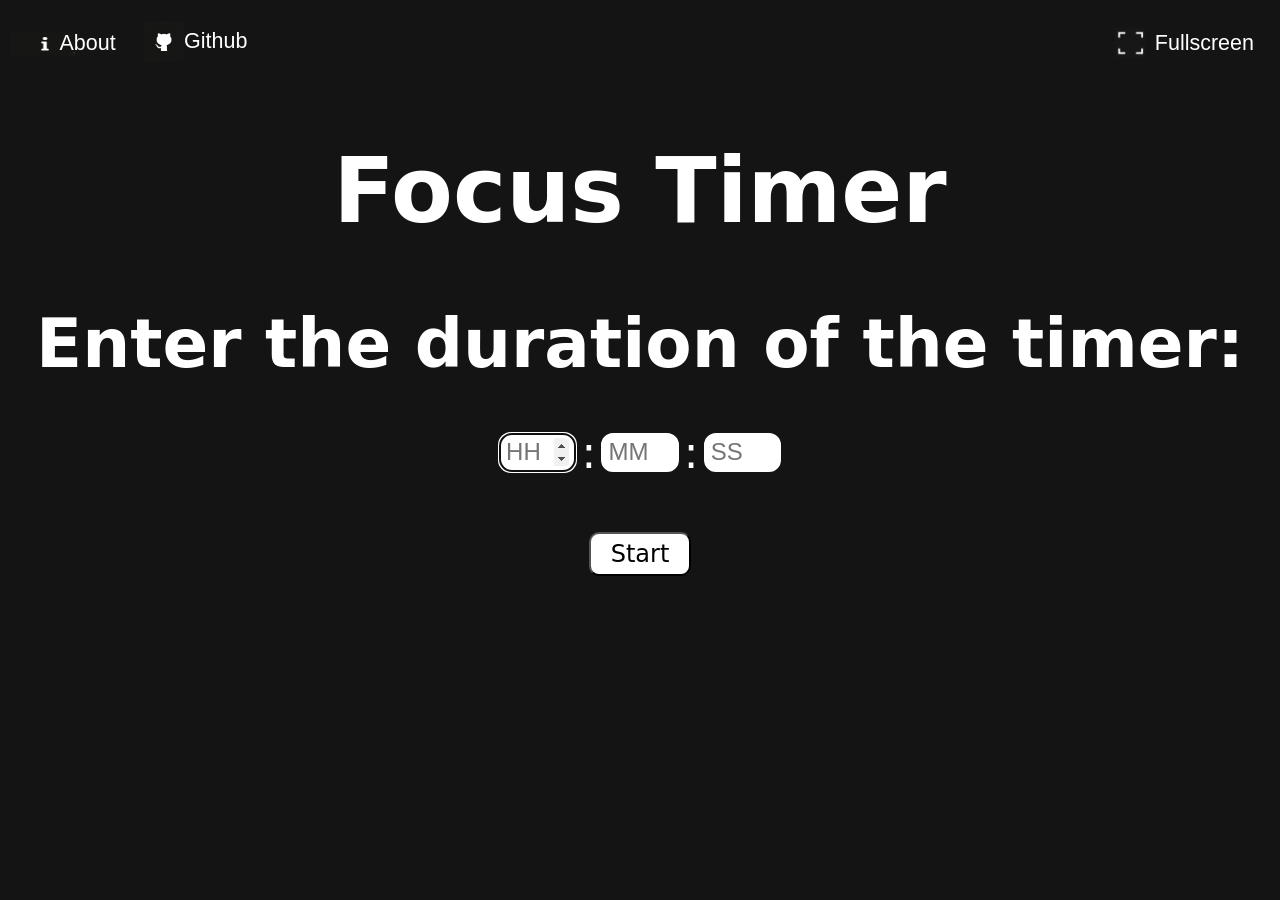
<file: index.html>
<!DOCTYPE html>
<html lang="en">

<head>
    <meta charset="UTF-8">
    <title>Focus Timer App</title>
    <link rel="stylesheet" href="WebTimer.css">
</head>

<body>

    <div class="top-bar" id="top-ctn">
        <a href="RedirectTimer.html" id="abt-btn">
            <button id="info-btn">
                <img src="images/info.png" id="about">
                About
            </button>
        </a>
        <a href="https://github.com/zeus495" id="git-link">
            <button id="git-btn">
                <img src="images/github.jpeg" id="github">
                Github
            </button>
        </a>


    </div>


    <h1>Focus Timer</h1>
    <h2>Enter the duration of the timer:</h2>
    <div class="flex-container">
        <input type="number" id="hrs" placeholder="HH">
        <span>:</span>
        <input type="number" id="mins" placeholder="MM">
        <span>:</span>
        <input type="number" id="sec" placeholder="SS">
    </div>

    <div id="ctn-screen">
        <div class="screen-btn" id="fullscreen-container">
            <button id="fullscreen-btn">
                <img src="images/fullscreen.png" id="screen">
                <span id="fullscreen-text">
                    Fullscreen
                </span>
            </button>
        </div>
        <button id="start">Start</button>
        <button id="pause">Pause</button>
        <button id="resume">Resume</button>
        <button id="reset">Reset</button>


        <h2 id="timer-display"></h2>
    </div>
    <script src="WebTimer.js"></script>

</body>

</html>
</file>
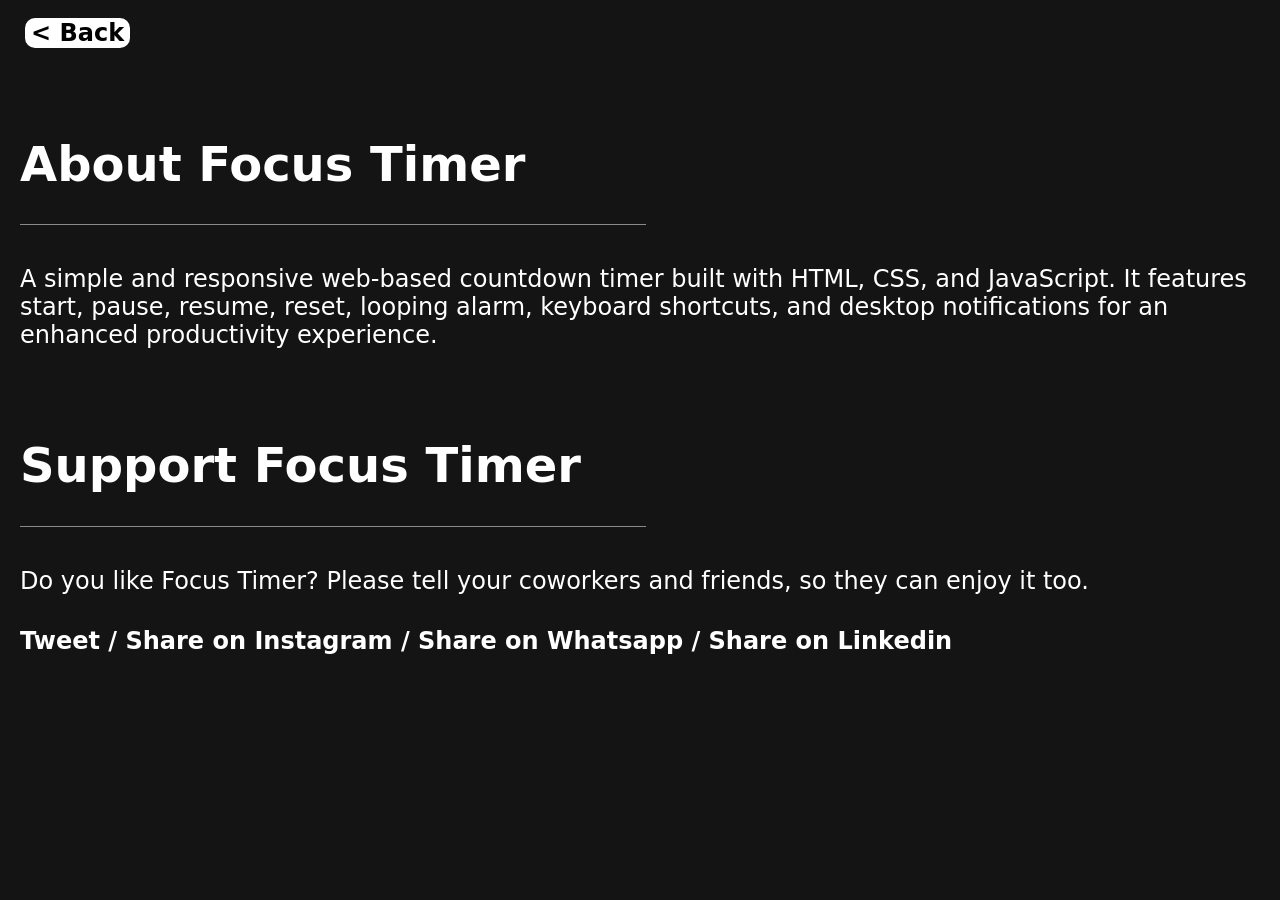
<file: RedirectTimer.html>
<!DOCTYPE html>

<head>
    <meta charset="UTF-8">
    <title>About</title>
    <link rel="stylesheet" href="RedirectTimer.css">
</head>

<body>
    <div class="back-btn">
    <a href="index.html" id="redirect">
    <button id="back">
        < Back
    </button>
    </a>
    </div>
    <br><br>
    <h1 id="about">About Focus Timer</h1>

    <hr style="border: none; height: 1px; background-color: white; opacity: 0.5; width: 50%;" align="left"><br>

    A simple and responsive web-based countdown timer built with HTML, CSS, and JavaScript.
    It features start, pause, resume, reset, looping alarm, keyboard shortcuts, and desktop notifications for an
    enhanced productivity experience.

    <br><br><br>
    <h1>
        Support Focus Timer
    </h1>

    <hr style="border: none; height: 1px; background-color: white; opacity: 0.5; width: 50%;" align="left"><br>

    Do you like Focus Timer? Please tell your coworkers and friends, so they can enjoy it too.<br>
    <h4>Tweet / Share on Instagram / Share on Whatsapp / Share on Linkedin</h4>

</body>

</html>
</file>
<file: WebTimer.css>
body {
    background-color: #141414;
    color: white;
    font-family: system-ui, -apple-system, BlinkMacSystemFont, 'Segoe UI', Roboto, Oxygen, Ubuntu, Cantarell, 'Open Sans', 'Helvetica Neue', sans-serif;
    text-align: center;
    font-size: 45px;
}

#start,
#pause,
#resume,
#reset {
    display: flex;
    justify-content: center;
    margin-top: 30px;
    padding: 6px 20px;
    font-size: 24px;
    border: 3px solid light grey;
    border-radius: 10px;
    background-color: white;
    font-family: system-ui, -apple-system, BlinkMacSystemFont, 'Segoe UI', Roboto, Oxygen, Ubuntu, Cantarell, 'Open Sans', 'Helvetica Neue', sans-serif;
}

#start:hover,
#pause:hover,
#resume:hover,
#reset:hover {
    box-shadow: 0 4px 6px -1px rgba(0, 0, 0, 0.1);
    transform: scale(1.1);
}

.flex-container {
    display: flex;
    justify-content: center;
    align-items: center;
    gap: 5px;
    height: 3vh;
    width: 100%;
}

#hrs,
#mins,
#sec {
    height: 100%;
    width: 5%;
    font-size: 24px;
    border: 5px solid white;
    border-radius: 12px;
    background-color: white;
}

#timer-display {
    font-size: 170px;
    color: white;
}

#info-btn,
#git-btn,
#fullscreen-btn {
    display: flex;
    justify-content: flex-start;
    align-items: flex-start;
    padding: 6px, 15px;
    font-size: 21.5px;
    background-color: transparent;
    color: white;
    border: 1px;
    border-color: #141414;
    margin-top: 10px;
    position: fixed;
}

#info-btn:hover {
    transform: scale(1.125);
}

#about {
    display: flex;
    background-color: white;
    width: 70px;
    height: 26px;
    margin-right: -20px;
    margin-left: -6.5px;
}

.top-bar {
    display: flex;
    justify-content: flex-start;
    gap: -35px;
    align-items: flex-start;
    padding: 10px;
    height: 50px;
}

#abt-btn,
#git-link {
    text-decoration: none;
}

#git-btn:hover,
#fullscreen-btn:hover {
    transform: scale(1.1)
}

#github {
    background-color: white;
    width: 100%;
    height: 40px;
    margin-left: 20px;
    margin-top: -8px;
}

.screen-btn {
    display: flex;
    height: 4vh;
    width: 1640px;
    justify-content: flex-end;
    align-items: flex-start;
}

#screen {
    background-color: white;
    width: 30px;
    height: 30px;
    margin-left: 20px;
    margin-top: -3px;
    margin-right: 10px;
}

#ctn-screen:fullscreen #fullscreen-btn {
    position: fixed;
    top: 20px;
    right: 20px;
}

#ctn-screen {
    position: relative;
}

#fullscreen-btn {
    position: fixed;
    top: 20px;
    right: 20px;
}

#ctn-screen:fullscreen #timer-display {
    font-size: 350px;
}

#top-ctn {
    position: relative;
}

#info-btn {
    position: fixed;
    top: 20px;
    left: 10px;
}

#git-btn {
    margin-left: 100px;
}
</file>
<file: RedirectTimer.css>
body {
    background-color: #141414;
    color: white;
    font-family: system-ui, -apple-system, BlinkMacSystemFont, 'Segoe UI', Roboto, Oxygen, Ubuntu, Cantarell, 'Open Sans', 'Helvetica Neue', sans-serif;
    margin-left: 20px;
    font-size: 24px;
}

#back {
    background-color: white;
    color: black;
    margin-left: 5px;
    margin-top: 10px;
    border: 1px;
    border-color: #141414;
    font-size: 24px;
    font-family:system-ui, -apple-system, BlinkMacSystemFont, 'Segoe UI', Roboto, Oxygen, Ubuntu, Cantarell, 'Open Sans', 'Helvetica Neue', sans-serif ;
    border-radius: 10px;
    font-weight: 650;
}

#back:hover {
    transform: scale(1.1);
}
</file>
